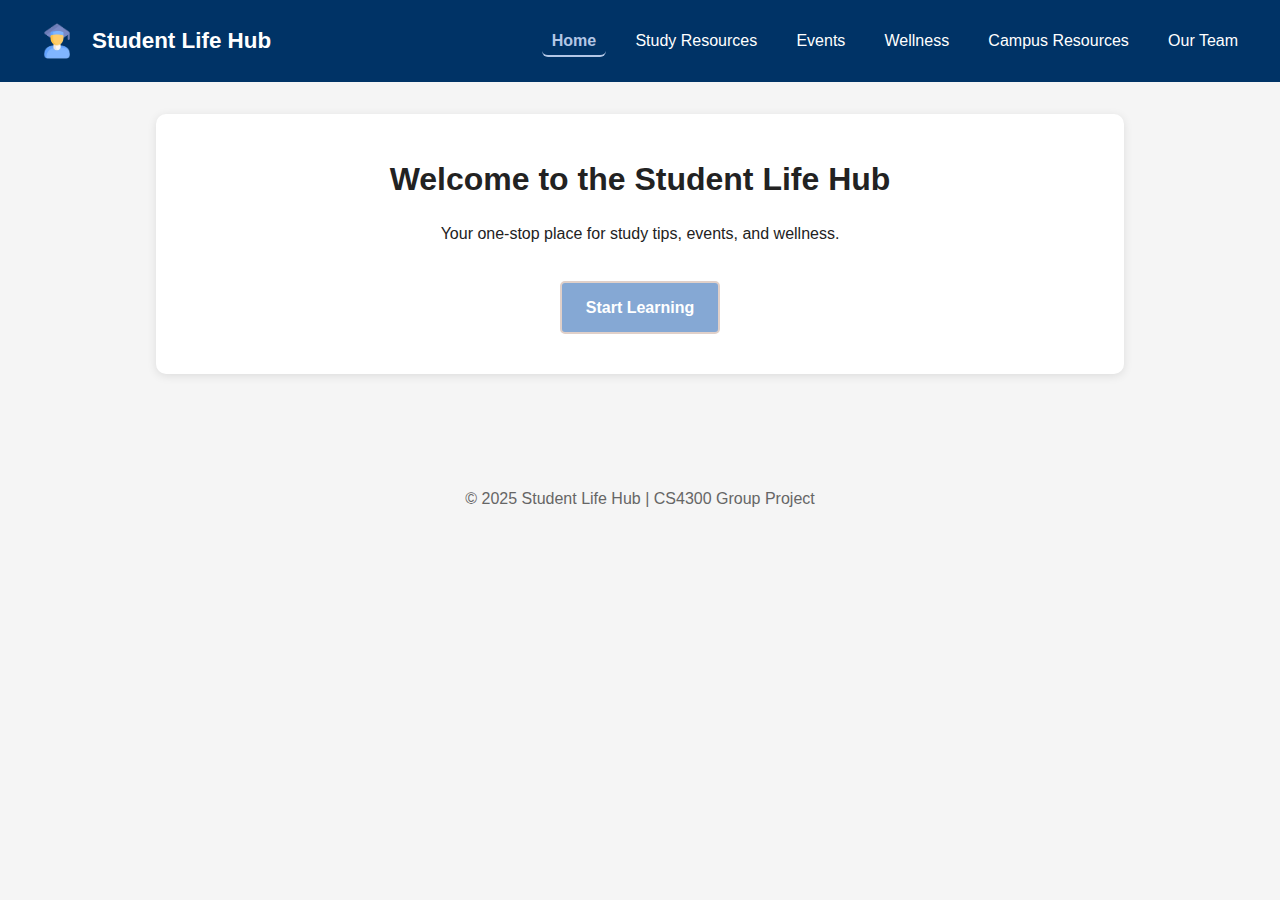
<file: index.html>
<!DOCTYPE html>
<html lang="en">
<head>
    <meta charset="UTF-8" />
    <meta name="viewport" content="width=device-width, initial-scale=1.0" />
    <title>Student Life Hub - Home</title>

    <!-- Link CSS -->
    <link rel="stylesheet" href="css/style.css" />
</head>

<body>

    <!-- HEADER / NAVIGATION -->
    <header>
        <div class="logo">   
        <img src="images/SLH.png" alt="SLH logo">
        <span>Student Life Hub</span>
        </div>
        <nav>
            <ul>
                <li><a href="index.html">Home</a></li>
                <li><a href="study-resources.html">Study Resources</a></li>
                <li><a href="events.html">Events</a></li>
                <li><a href="wellness.html">Wellness</a></li>
                <li><a href="campus-resources.html">Campus Resources</a></li>
                <li><a href="members.html">Our Team</a></li>
            </ul>
        </nav>
    </header>

    <!-- MAIN HOME CONTENT -->
    <main>
        <section class="hero">
            <h1>Welcome to the Student Life Hub</h1>
            <p>Your one-stop place for study tips, events, and wellness.</p>
            <p id="quote-box" style="margin-top: 10px; font-style: italic; color: #555;"></p>
            <a class="btn" href="study-resources.html">Start Learning</a>
        </section>
    </main>

    <!-- FOOTER -->
    <footer>
        <p>&copy; 2025 Student Life Hub | CS4300 Group Project</p>
    </footer>

    <!-- Link JS -->
    <script src="js/main.js"></script>

</body>
</html>
</file>
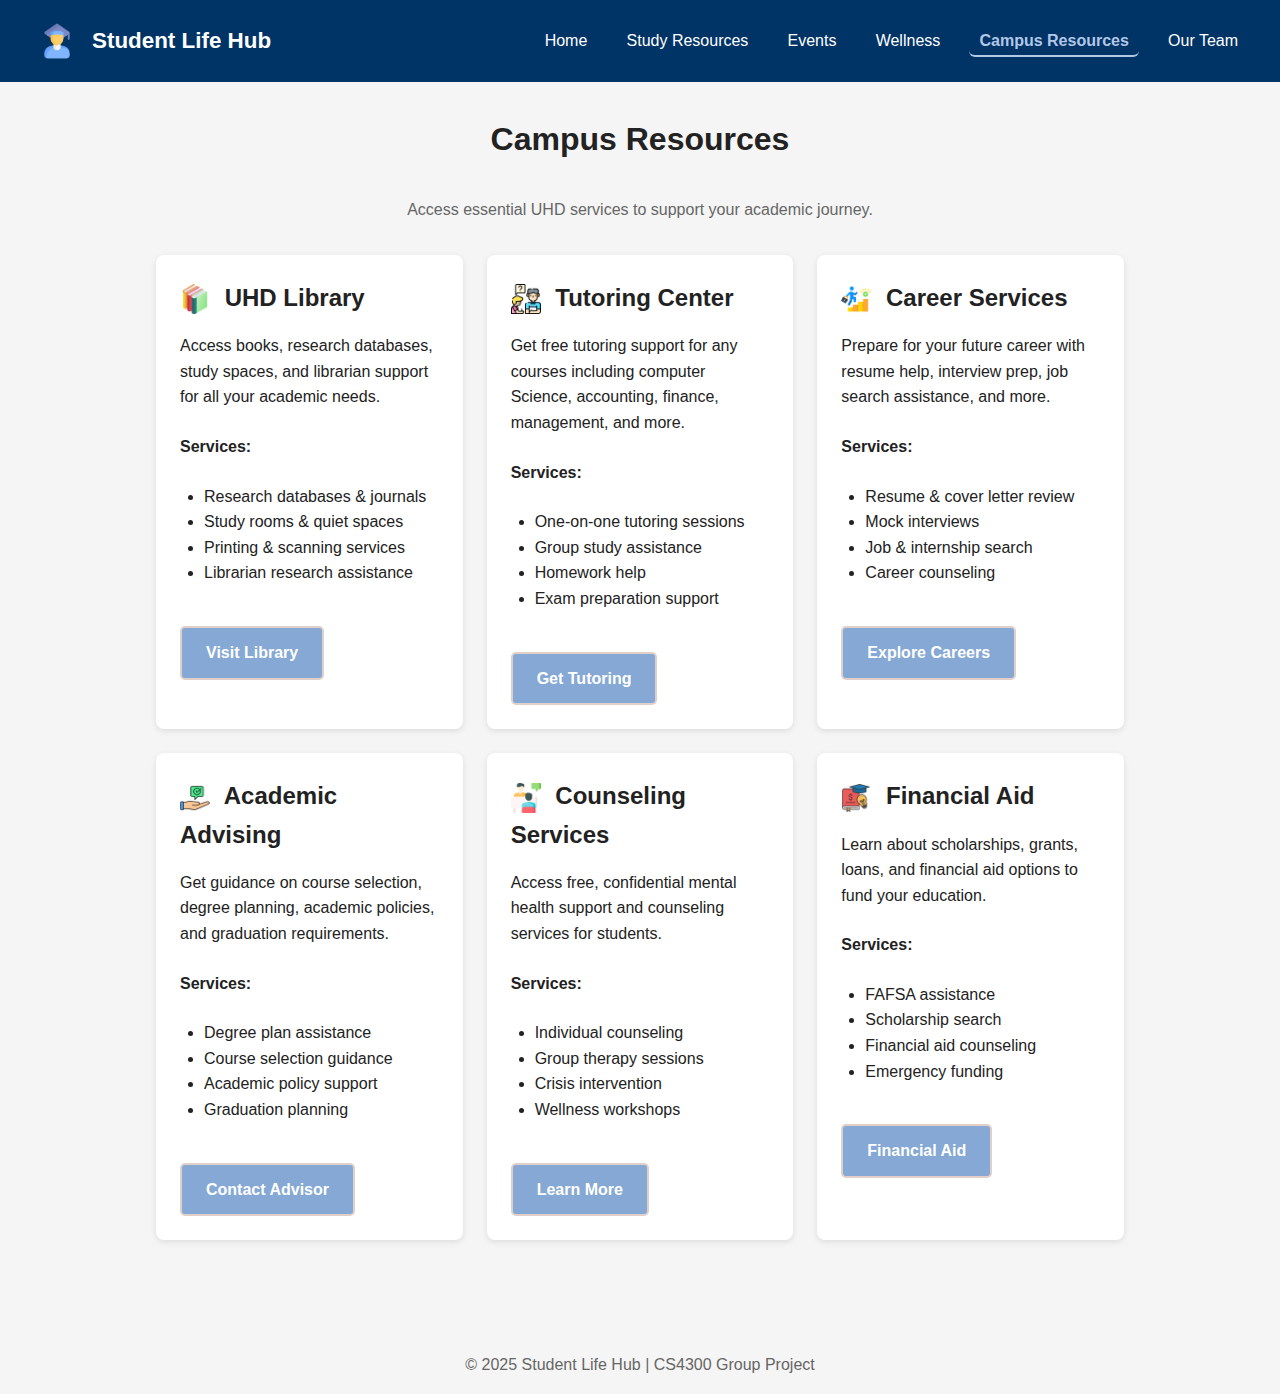
<file: campus-resources.html>
<!DOCTYPE html>
<html lang="en">
<head>
    <meta charset="UTF-8" />
    <title>Campus Resources - Student Life Hub</title>
    <meta name="viewport" content="width=device-width, initial-scale=1.0" />
    <link rel="stylesheet" href="css/style.css" />
</head>
<body>

    <header>
        <div class="logo">
        <img src="images/SLH.png" alt="SLH logo">
        <span>Student Life Hub</span>
        </div>
        <nav>
            <ul>
                <li><a href="index.html">Home</a></li>
                <li><a href="study-resources.html">Study Resources</a></li>
                <li><a href="events.html">Events</a></li>
                <li><a href="wellness.html">Wellness</a></li>
                <li><a class="active" href="campus-resources.html">Campus Resources</a></li>
                <li><a href="members.html">Our Team</a></li>
            </ul>
        </nav>
    </header>

    <main>
        <h1 class="page-title">Campus Resources</h1>
        <p style="text-align: center; margin-bottom: 2rem; color: #666;">
            Access essential UHD services to support your academic journey.
        </p>

        <div class="card-grid">

            <div class="card">
                <h2>
                <img src="images/library-icon.png" alt="Library Icon" class="card-icon">
                UHD Library
                </h2>
                <p>Access books, research databases, study spaces, and librarian support for all your academic needs.</p>
                <p><strong>Services:</strong></p>
                <ul style="margin-bottom: 1rem; padding-left: 1.5rem;">
                    <li>Research databases & journals</li>
                    <li>Study rooms & quiet spaces</li>
                    <li>Printing & scanning services</li>
                    <li>Librarian research assistance</li>
                </ul>
                <a href="https://www.uhd.edu/library/index.aspx" target="_blank" class="btn">Visit Library</a>
            </div>

            <div class="card">
                <h2>
                <img src="images/tutoring-icon.png" alt="Tutoring Icon" class="card-icon">
             	Tutoring Center
                </h2>
                <p>Get free tutoring support for any courses including computer Science, accounting, finance, management, and more.</p>
                <p><strong>Services:</strong></p>
                <ul style="margin-bottom: 1rem; padding-left: 1.5rem;">
                    <li>One-on-one tutoring sessions</li>
                    <li>Group study assistance</li>
                    <li>Homework help</li>
                    <li>Exam preparation support</li>
                </ul>
                <a href="https://www.uhd.edu/academics/business/centers-institutes/business-tutoringcenter.aspx" target="_blank" class="btn">Get Tutoring</a>
            </div>

            <div class="card">
                <h2>
                <img src="images/career-icon.png" alt="Career Icon" class="card-icon">
                Career Services
                </h2>
                <p>Prepare for your future career with resume help, interview prep, job search assistance, and more.</p>
                <p><strong>Services:</strong></p>
                <ul style="margin-bottom: 1rem; padding-left: 1.5rem;">
                    <li>Resume & cover letter review</li>
                    <li>Mock interviews</li>
                    <li>Job & internship search</li>
                    <li>Career counseling</li>
                </ul>
                <a href="https://www.uhd.edu/sssl/student-success/career/index.aspx" target="_blank" class="btn">Explore Careers</a>
            </div>

            <div class="card">
                <h2>
                <img src="images/academic-icon.png" alt="Academic Icon" class="card-icon">
                Academic Advising
                </h2>
                <p>Get guidance on course selection, degree planning, academic policies, and graduation requirements.</p>
                <p><strong>Services:</strong></p>
                <ul style="margin-bottom: 1rem; padding-left: 1.5rem;">
                    <li>Degree plan assistance</li>
                    <li>Course selection guidance</li>
                    <li>Academic policy support</li>
                    <li>Graduation planning</li>
                </ul>
                <a href="https://www.uhd.edu/academics/advising/index.aspx" target="_blank" class="btn">Contact Advisor</a>
            </div>

            <div class="card">
                <h2>
                <img src="images/counseling-icon.png" alt="Counseling Icon" class="card-icon">
                Counseling Services
                </h2>
                <p>Access free, confidential mental health support and counseling services for students.</p>
                <p><strong>Services:</strong></p>
                <ul style="margin-bottom: 1rem; padding-left: 1.5rem;">
                    <li>Individual counseling</li>
                    <li>Group therapy sessions</li>
                    <li>Crisis intervention</li>
                    <li>Wellness workshops</li>
                </ul>
                <a href="https://www.uhd.edu/sssl/counseling/index.aspx" target="_blank" class="btn">Learn More</a>
            </div>

            <div class="card">
                <h2>
                <img src="images/financial-icon.png" alt="Financial Icon" class="card-icon">
                Financial Aid
                </h2>
                <p>Learn about scholarships, grants, loans, and financial aid options to fund your education.</p>
                <p><strong>Services:</strong></p>
                <ul style="margin-bottom: 1rem; padding-left: 1.5rem;">
                    <li>FAFSA assistance</li>
                    <li>Scholarship search</li>
                    <li>Financial aid counseling</li>
                    <li>Emergency funding</li>
                </ul>
                <a href="https://www.uhd.edu/financial/index.aspx" target="_blank" class="btn">Financial Aid</a>
            </div>

        </div>
    </main>

    <footer>
        <p>&copy; 2025 Student Life Hub | CS4300 Group Project</p>
    </footer>

    <script src="js/main.js"></script>

</body>
</html>
</file>
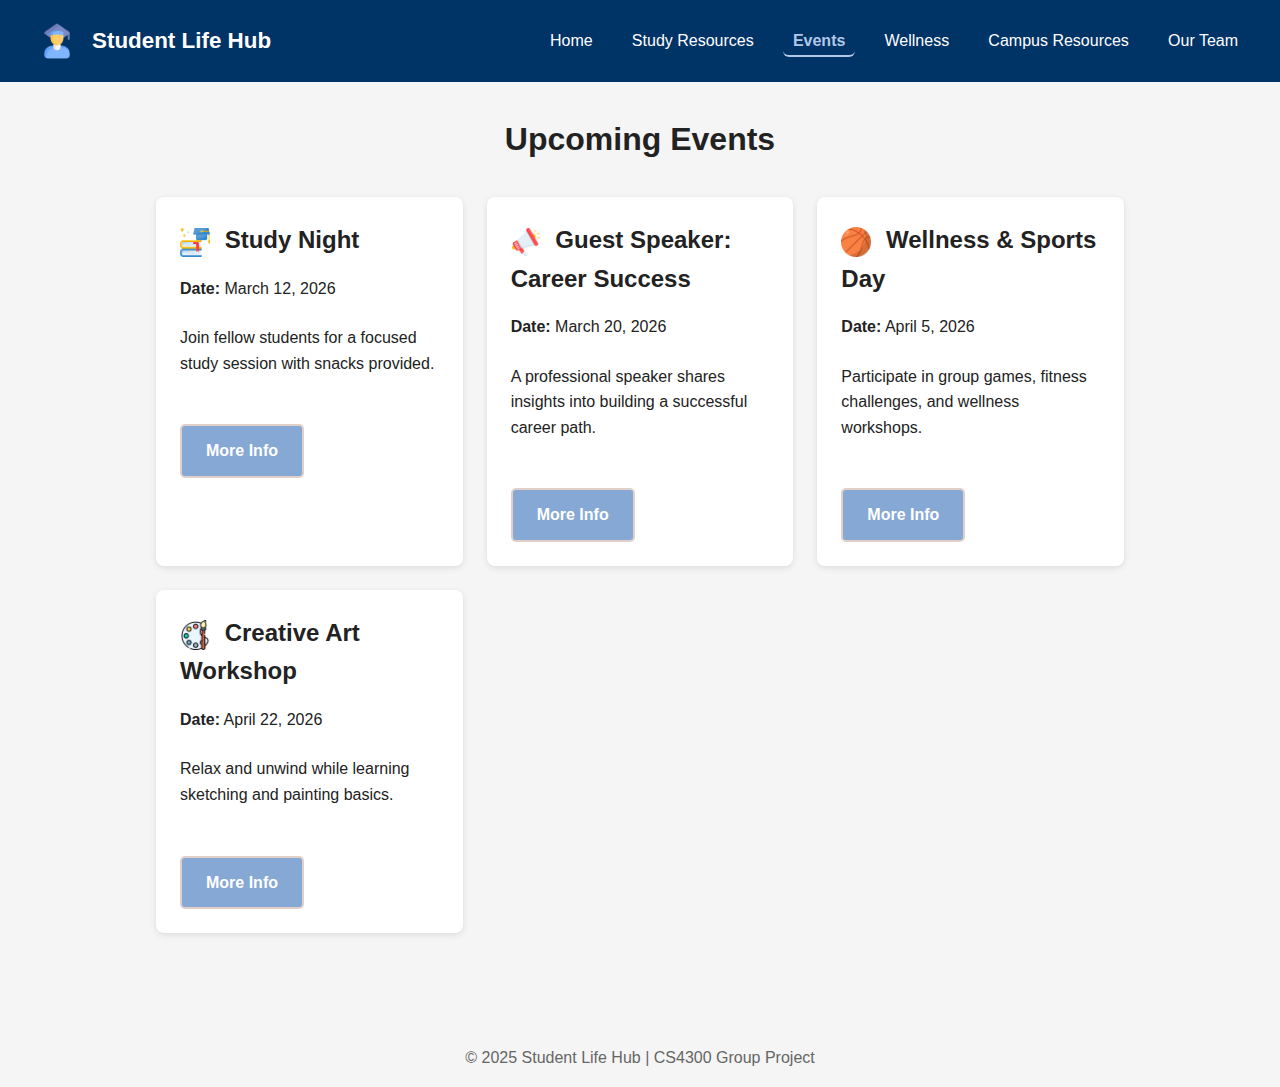
<file: events.html>
<!DOCTYPE html>
<html lang="en">
<head>
    <meta charset="UTF-8" />
    <title>Events - Student Life Hub</title>
    <meta name="viewport" content="width=device-width, initial-scale=1.0" />
    <link rel="stylesheet" href="css/style.css" />
</head>
<body>

    <header>
        <div class="logo"> 
        <img src="images/SLH.png" alt="SLH logo">
        <span>Student Life Hub</span>
        </div>
        <nav>
            <ul>
                <li><a href="index.html">Home</a></li>
                <li><a href="study-resources.html">Study Resources</a></li>
                <li><a href="events.html">Events</a></li>
                <li><a href="wellness.html">Wellness</a></li>
                <li><a href="campus-resources.html">Campus Resources</a></li>
                <li><a href="members.html">Our Team</a></li>
            </ul>
        </nav>
    </header>

    <main>
        <h1 class="page-title">Upcoming Events</h1>

        <div class="card-grid">

            <div class="card">
                <h2> 
                <img src="images/study icon.png" alt="Study Icon" class="card-icon">
                Study Night
                </h2>
                <p><strong>Date:</strong> March 12, 2026</p>
                <p>Join fellow students for a focused study session with snacks provided.</p>
                <a href="#" class="btn">More Info</a>
            </div>

            <div class="card">
                <h2> 
		        <img src="images/speaker icon.png" alt="Speaker Icon" class="card-icon">
		        Guest Speaker: Career Success
		        </h2>
                <p><strong>Date:</strong> March 20, 2026</p>
                <p>A professional speaker shares insights into building a successful career path.</p>
                <a href="#" class="btn">More Info</a>
            </div>

            <div class="card">
                <h2> 
		        <img src="images/basketball icon.png" alt="Basketball Icon" class="card-icon">
		        Wellness & Sports Day
		        </h2>
                <p><strong>Date:</strong> April 5, 2026</p>
                <p>Participate in group games, fitness challenges, and wellness workshops.</p>
                <a href="#" class="btn">More Info</a>
            </div>

            <div class="card">
                <h2> 
		        <img src="images/art icon.png" alt="Art Icon" class="card-icon">
		        Creative Art Workshop
		        </h2>
                <p><strong>Date:</strong> April 22, 2026</p>
                <p>Relax and unwind while learning sketching and painting basics.</p>
                <a href="#" class="btn">More Info</a>
            </div>

        </div>
    </main>

    <footer>
        <p>&copy; 2025 Student Life Hub | CS4300 Group Project</p>
    </footer>

    <!-- JavaScript -->
    <script src="js/main.js"></script>

</body>
</html>
</file>
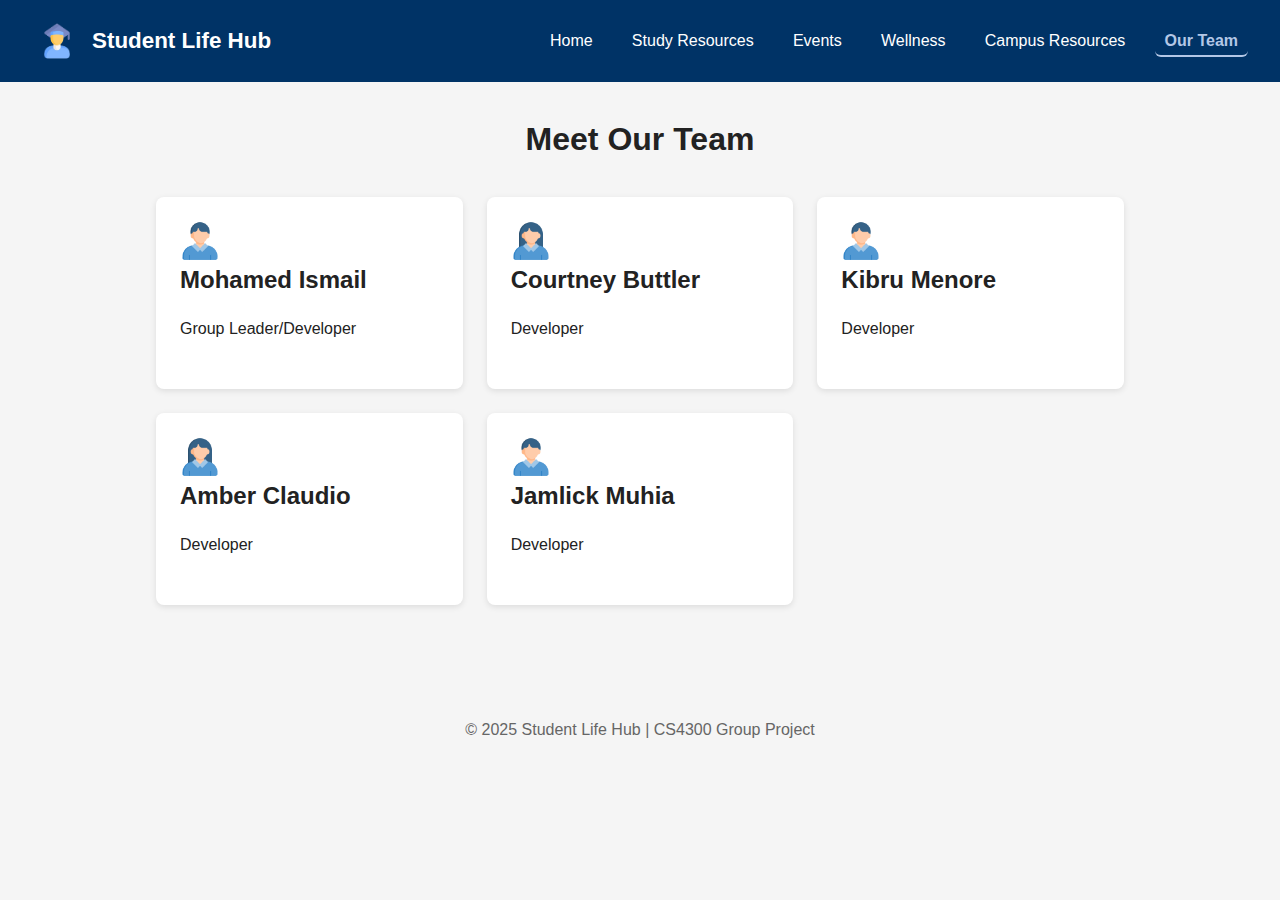
<file: members.html>
<!DOCTYPE html>
<html lang="en">
<head>
    <meta charset="UTF-8" />
    <title>Our Team - Student Life Hub</title>
    <meta name="viewport" content="width=device-width, initial-scale=1.0" />
    <link rel="stylesheet" href="css/style.css">
</head>
<body>

<header>
    <div class="logo">   
    <img src="images/SLH.png" alt="SLH logo">
    <span>Student Life Hub</span>
    </div>
    <nav>
        <ul>
            <li><a href="index.html">Home</a></li>
            <li><a href="study-resources.html">Study Resources</a></li>
            <li><a href="events.html">Events</a></li>
            <li><a href="wellness.html">Wellness</a></li>
            <li><a href="campus-resources.html">Campus Resources</a></li>
            <li><a href="members.html">Our Team</a></li>
        </ul>
    </nav>
</header>

<main>
    <h1 class="page-title">Meet Our Team</h1>

    <div class="card-grid">

        <div class="card team-card">
            <img src="images/boy icon.png" alt="Member 1" class="team-photo">
            <h2>Mohamed Ismail</h2>
            <p>Group Leader/Developer</p>
        </div>

        <div class="card team-card">
            <img src="images/girl icon.png" alt="Member 2" class="team-photo">
            <h2>Courtney Buttler</h2>
            <p>Developer</p>
        </div>

        <div class="card team-card">
            <img src="images/boy icon.png" alt="Member 3" class="team-photo">
            <h2>Kibru Menore</h2>
            <p>Developer</p>
        </div>

        <div class="card team-card">
            <img src="images/girl icon.png" alt="Member 4" class="team-photo">
            <h2>Amber Claudio</h2>
            <p>Developer</p>
        </div>

        <div class="card team-card">
            <img src="images/boy icon.png" alt="Member 5" class="team-photo">
            <h2>Jamlick Muhia</h2>
            <p>Developer</p>
        </div>

    </div>
</main>

<footer>
    <p>&copy; 2025 Student Life Hub | CS4300 Group Project</p>
</footer>

<!-- JavaScript -->
<script src="js/main.js"></script>

</body>
</html>
</file>
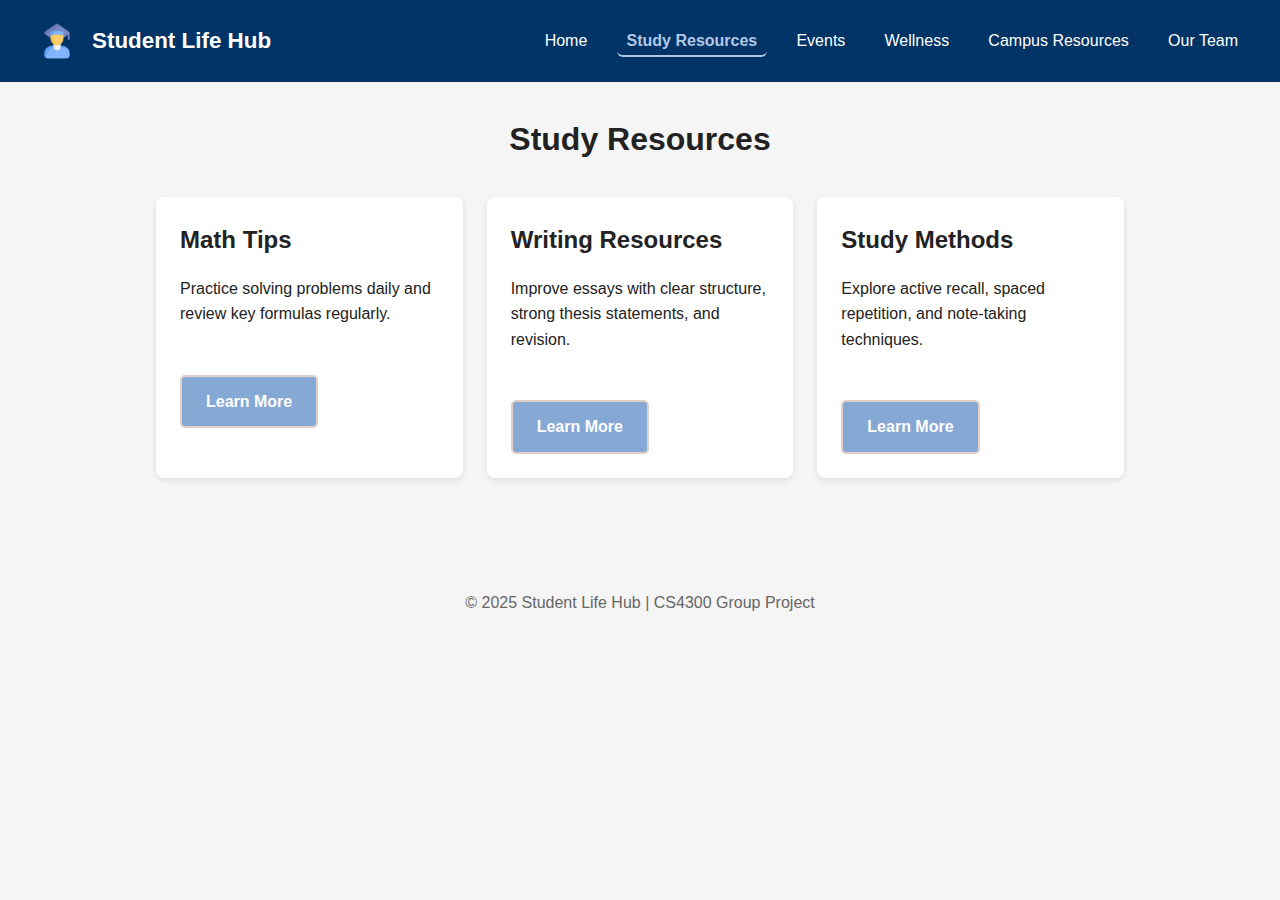
<file: study-resources.html>
<!DOCTYPE html>
<html lang="en">
<head>
    <meta charset="UTF-8" />
    <title>Study Resources - Student Life Hub</title>
    <meta name="viewport" content="width=device-width, initial-scale=1.0" />
    <link rel="stylesheet" href="css/style.css" />
</head>
<body>
    <header>
        <div class="logo">   
        <img src="images/SLH.png" alt="SLH logo">
        <span>Student Life Hub</span>
        </div>
        <nav>
            <ul>
                <li><a href="index.html">Home</a></li>
                <li><a href="study-resources.html">Study Resources</a></li>
                <li><a href="events.html">Events</a></li>
                <li><a href="wellness.html">Wellness</a></li>
                <li><a href="campus-resources.html">Campus Resources</a></li>
                <li><a href="members.html">Our Team</a></li>
            </ul>
        </nav>
    </header>

    <main>
        <h1 class="page-title">Study Resources</h1>

        <div class="card-grid">
            <div class="card">
                <h2>Math Tips</h2>
                <p>Practice solving problems daily and review key formulas regularly.</p>
                <a href="#" class="btn">Learn More</a>
            </div>

            <div class="card">
                <h2>Writing Resources</h2>
                <p>Improve essays with clear structure, strong thesis statements, and revision.</p>
                <a href="#" class="btn">Learn More</a>
            </div>

            <div class="card">
                <h2>Study Methods</h2>
                <p>Explore active recall, spaced repetition, and note-taking techniques.</p>
                <a href="#" class="btn">Learn More</a>
            </div>

        </div>
    </main>

    <footer>
        <p>&copy; 2025 Student Life Hub | CS4300 Group Project</p>
    </footer>

    <!-- JavaScript -->
    <script src="js/main.js"></script>

</body>
</html>
</file>
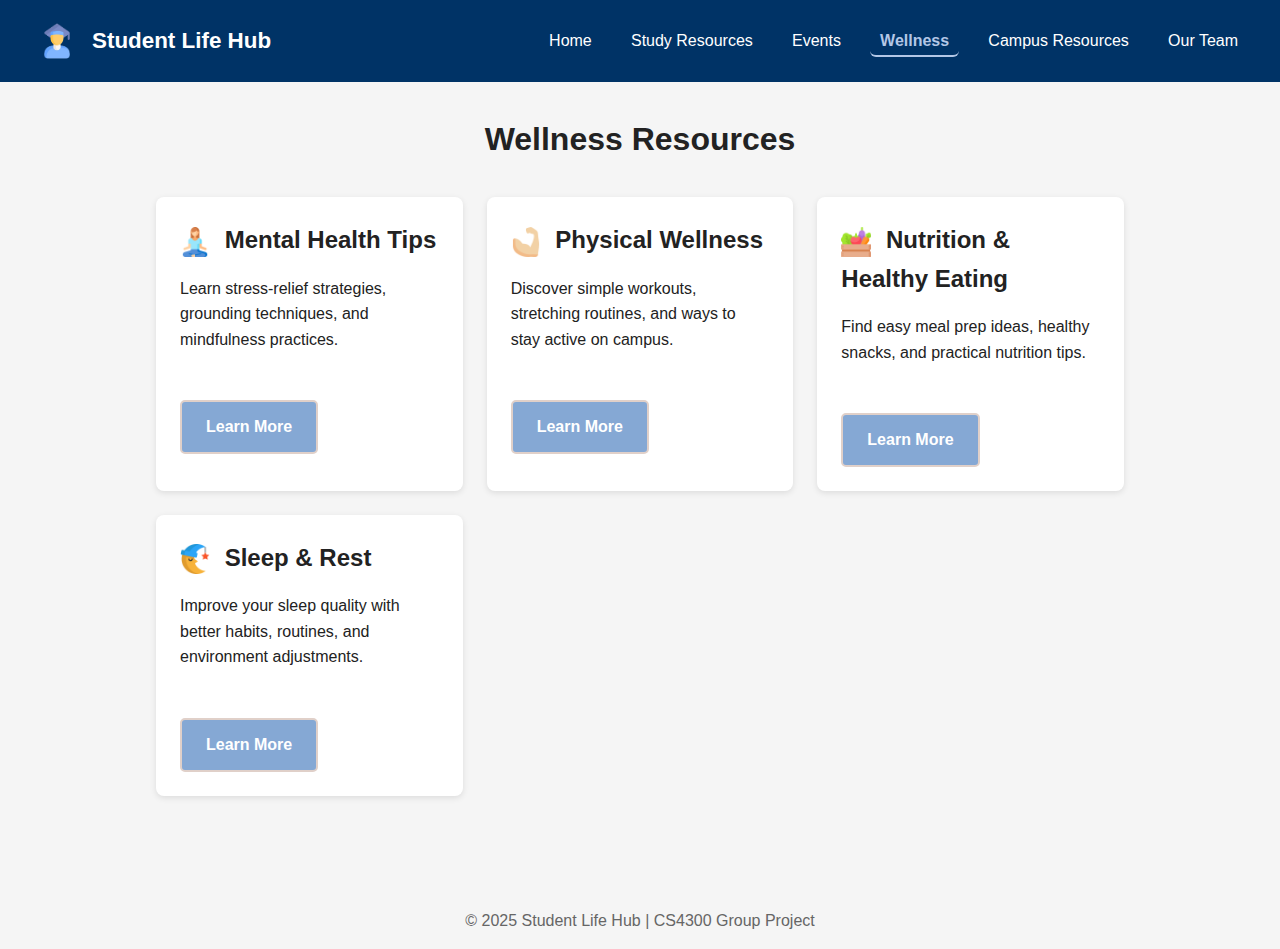
<file: wellness.html>
<!DOCTYPE html>
<html lang="en">
<head>
    <meta charset="UTF-8" />
    <title>Wellness - Student Life Hub</title>
    <meta name="viewport" content="width=device-width, initial-scale=1.0" />
    <link rel="stylesheet" href="css/style.css" />
</head>
<body>

    <header>
        <div class="logo">   
        <img src="images/SLH.png" alt="SLH logo">
        <span>Student Life Hub</span>
        </div>
        <nav>
            <ul>
                <li><a href="index.html">Home</a></li>
                <li><a href="study-resources.html">Study Resources</a></li>
                <li><a href="events.html">Events</a></li>
                <li><a href="wellness.html">Wellness</a></li>
                <li><a href="campus-resources.html">Campus Resources</a></li>
                <li><a href="members.html">Our Team</a></li>
            </ul>
        </nav>
    </header>

    <main>
        <h1 class="page-title">Wellness Resources</h1>

        <div class="card-grid">

            <div class="card">
                <h2>
		        <img src="images/mental icon.png" alt="Mental Health Icon" class="card-icon">
		        Mental Health Tips
		        </h2>
                <p>Learn stress-relief strategies, grounding techniques, and mindfulness practices.</p>
                <a href="#" class="btn">Learn More</a>
            </div>

            <div class="card">
                <h2>
		        <img src="images/wellness icon.png" alt="Physical Wellness Icon" class="card-icon">
		        Physical Wellness
		        </h2>
                <p>Discover simple workouts, stretching routines, and ways to stay active on campus.</p>
                <a href="#" class="btn">Learn More</a>
            </div>

            <div class="card">
                <h2>
		        <img src="images/nutrition icon.png" alt="Nutrition Icon" class="card-icon">
		        Nutrition & Healthy Eating
		        </h2>
                <p>Find easy meal prep ideas, healthy snacks, and practical nutrition tips.</p>
                <a href="#" class="btn">Learn More</a>
            </div>

            <div class="card">
                <h2>
		        <img src="images/rest icon.png" alt="Sleep Icon" class="card-icon">
		        Sleep & Rest
		        </h2>
                <p>Improve your sleep quality with better habits, routines, and environment adjustments.</p>
                <a href="#" class="btn">Learn More</a>
            </div>

        </div>
    </main>

    <footer>
        <p>&copy; 2025 Student Life Hub | CS4300 Group Project</p>
    </footer>

    <!-- JavaScript -->
    <script src="js/main.js"></script>

</body>
</html>
</file>
<file: css/style.css>
/* RESET / BASE STYLES */
* {
    margin: 0;
    padding: 0;
    box-sizing: border-box;
}

body {
    font-family: Arial, Helvetica, sans-serif;
    background: #f5f5f5;
    color: #222;
    line-height: 1.6;
}

/* HEADER */
header {
    background: #003366;  
    color: white;
    padding: 1rem 2rem;
    display: flex;
    justify-content: space-between;
    align-items: center;
}

.logo {                       
    font-size: 1.4rem;
    font-weight: bold;
    display: flex;            
    align-items: center;      
}

.logo img {
    height: 50px;
    width: auto;
    margin-right: 10px;
}

nav ul {
    list-style: none;
    display: flex;
    gap: 1.2rem;
}

nav a {
    color: white;
    text-decoration: none;
    font-weight: 500;
}

nav a:hover {
    text-decoration: underline;
}

/* MAIN CONTENT */
main {
    max-width: 1000px;
    margin: 2rem auto;
    padding: 0 1rem;
}

/* HERO SECTION */
.hero {
    background: white;
    padding: 2.5rem;
    border-radius: 10px;
    text-align: center;
    box-shadow: 0px 2px 10px rgba(0,0,0,0.1);
}

.hero h1 {
    margin-bottom: 1rem;
}

/* BUTTON STYLES - UPDATED */
.btn {
    display: inline-block;
    margin-top: 1.5rem;
    padding: 0.75rem 1.5rem;
    background: #85a8d4; 
    color: white;
    text-decoration: none;
    border-radius: 5px;
    font-weight: bold;
    transition: all 0.3s ease; /* Smooth transition */
    border: 2px solid #E0D0C9; /* Add border for better effect */
}

.btn:hover {
    background: #003366; /* Bold dark blue on hover */
    color: white;
    border-color: #003366;
    transform: translateY(-2px); /* Slight lift effect */
    box-shadow: 0 4px 8px rgba(0, 51, 102, 0.3); /* Add shadow on hover */
}

/* FOOTER */
footer {
    text-align: center;
    padding: 1rem;
    margin-top: 2rem;
    color: #666;
}

.page-title {
    text-align: center;
    margin-bottom: 2rem;
    font-size: 2rem;
    font-weight: bold;
}

.card-grid {
    display: grid;
    gap: 1.5rem;
    grid-template-columns: repeat(auto-fit, minmax(250px, 1fr));
}

.card {
    background: white;
    padding: 1.5rem;
    border-radius: 8px;
    box-shadow: 0 2px 6px rgba(0,0,0,0.1);
}

.card-icon {            
    width: 30px;            
    height: 30px;
    vertical-align: middle;  
    margin-right: 8px;       
}

.card h2 {
    margin-bottom: 1rem;
}

.card p {
    margin-bottom: 1.5rem;
}

main {
    padding-bottom: 4rem;
}

.btn {
    min-width: 110px;
    text-align: center;
}

nav a.active {
    color: #B3C7E6; 
    font-weight: bold;
    border-bottom: 2px solid #B3C7E6;
}

/* Smooth hover color change */
nav a {
    transition: color 0.25s ease, background-color 0.25s ease, padding 0.25s ease;
    padding: 6px 10px;
    border-radius: 6px;
}

/* Hover effect */
nav a:hover {
    background-color: #B3C7E6; 
    color: white;
    padding: 6px 14px; 
}

.team-photo
{
    width: 40px;           
    height: 40px;         
    object-fit: cover;      
    border-radius: 8px;     
    display: block;
    margin: 0;       
}
</file>
